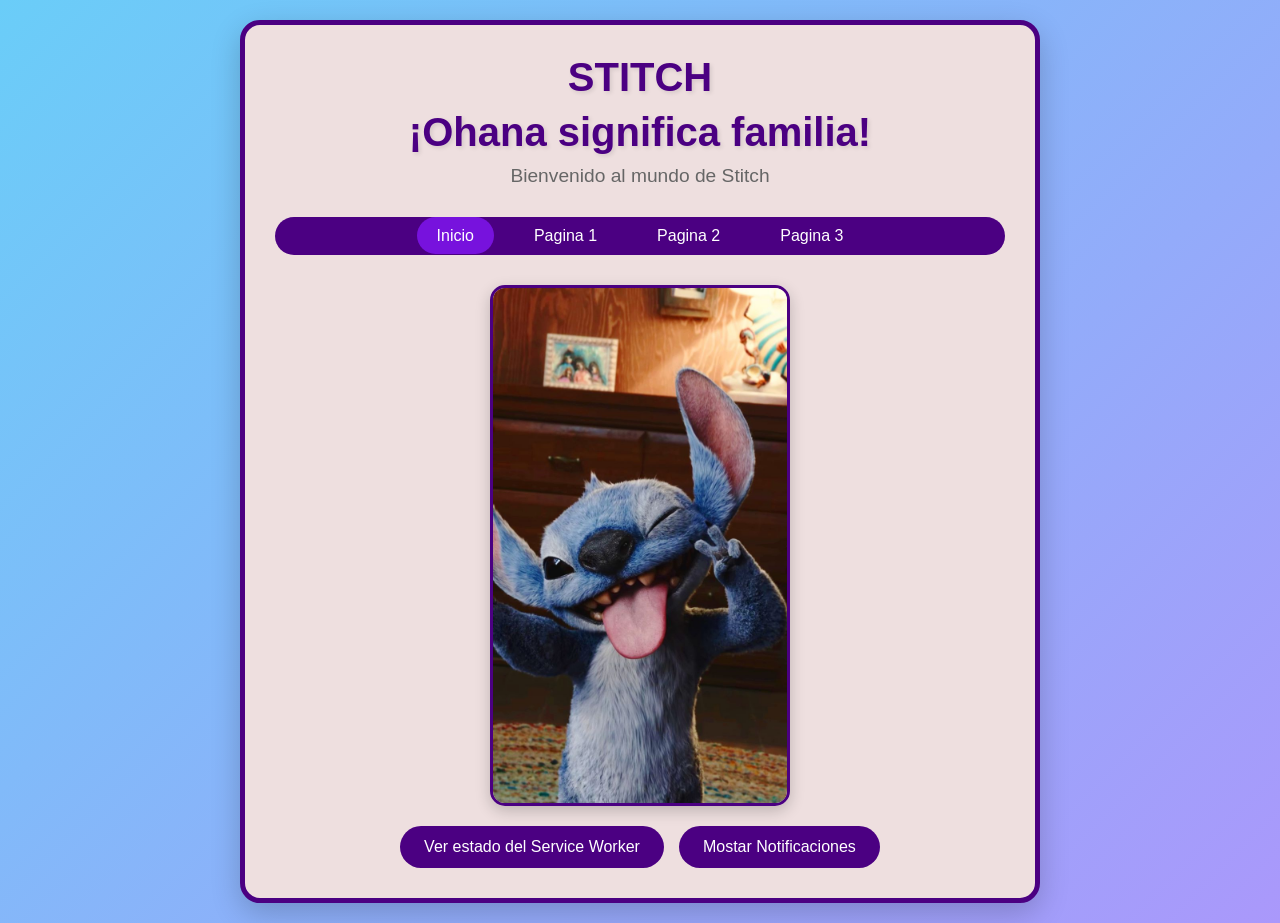
<file: index.html>
<!DOCTYPE html>
<html lang="es">
<head>
    <meta charset="UTF-8">
    <meta name="viewport" content="width=device-width, initial-scale=1.0">
    <title>Sitio web estatico</title>
    <link rel="stylesheet" href="styles.css">
    <link rel="icon" href="Logo.jpg">
</head>
<body>
    <div class="container">
        <h1>STITCH</h1>
        <h1>¡Ohana significa familia!</h1>
        <p class="subtitle">Bienvenido al mundo de Stitch</p>
        <nav>
            <ul>
                <li><a href="index.html" class="active">Inicio</a></li>
                <li><a href="pagina1.html">Pagina 1</a></li>
                <li><a href="pagina2.html">Pagina 2</a></li>
                <li><a href="pagina3.html">Pagina 3</a></li>
            </ul>
        </nav>

            <div class="stitch-image">
                <img src="Imagen1.jpg" alt="Stitch feliz" class="main-img">
            </div>


        <div class="buttons">
            <button id="check">Ver estado del Service Worker</button>
            <button id="btnNotificacion">Mostar  Notificaciones </button>
        </div>
    </div>

    <script src="main.js"></script>
</body>
</html>
</file>
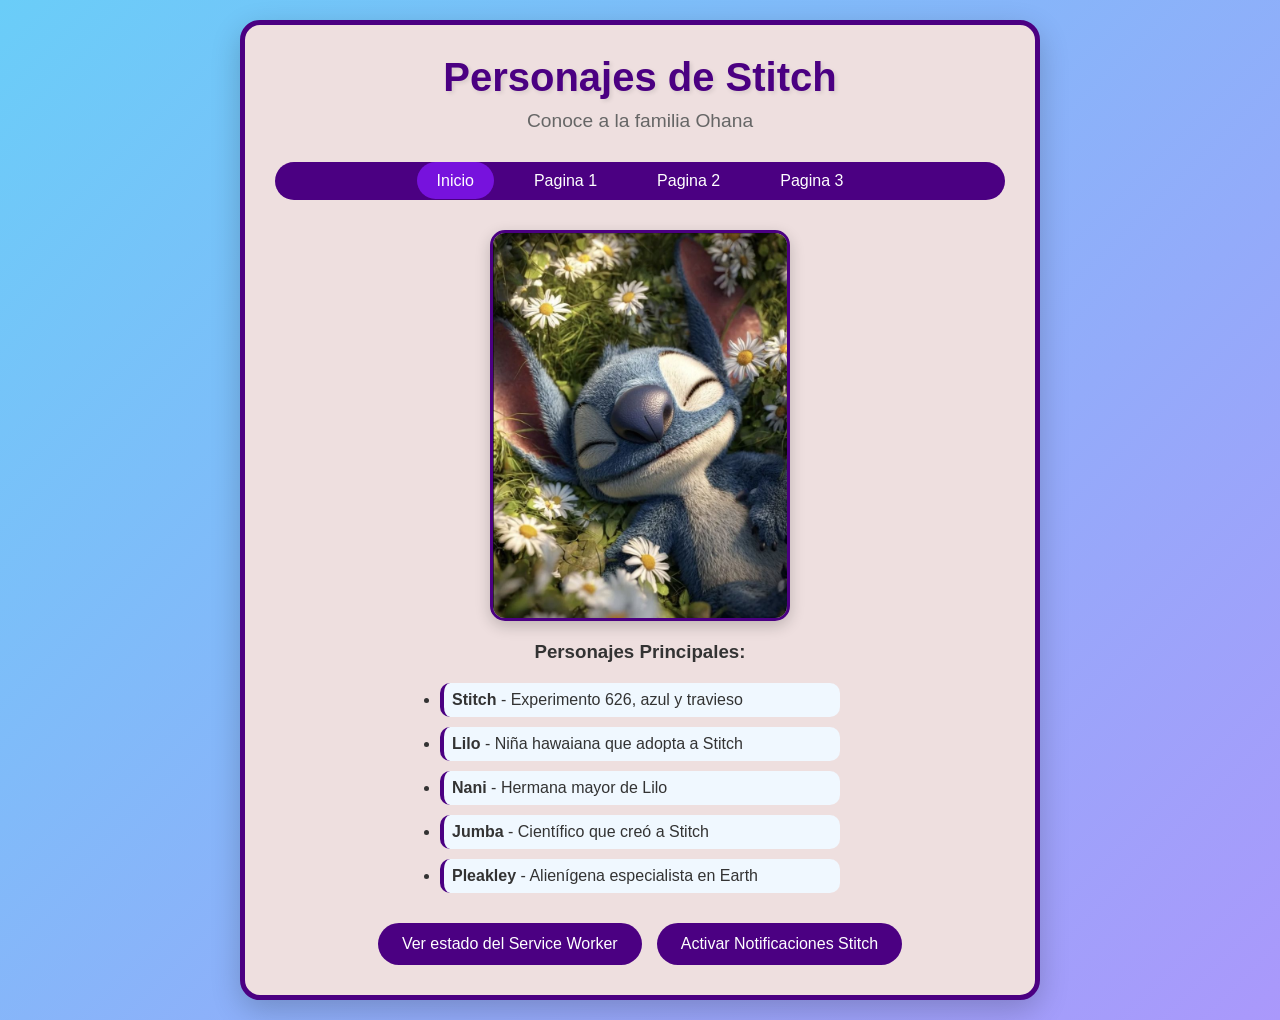
<file: pagina1.html>
<!DOCTYPE html>
<html lang="es">
<head>
    <meta charset="UTF-8">
    <meta name="viewport" content="width=device-width, initial-scale=1.0">
    <title></title>
    <link rel="stylesheet" href="styles.css">
    <link rel="icon" href="Logo.jpg">
</head>
<body>
    <div class="container">
        <h1>Personajes de Stitch</h1>
        <p class="subtitle">Conoce a la familia Ohana</p>
        
        <nav>
            <ul>
                  <li><a href="index.html" class="active">Inicio</a></li>
                <li><a href="pagina1.html">Pagina 1</a></li>
                <li><a href="pagina2.html">Pagina 2</a></li>
                <li><a href="pagina3.html">Pagina 3</a></li>
            </ul>
        </nav>

        <div class="content">
            <div class="stitch-image">
                <img src="Imagen2.jpg" alt="Personajes de Lilo y Stitch" class="main-img">
            </div>
            <h3>Personajes Principales:</h3>
            <ul class="characters-list">
                <li><strong>Stitch</strong> - Experimento 626, azul y travieso</li>
                <li><strong>Lilo</strong> - Niña hawaiana que adopta a Stitch</li>
                <li><strong>Nani</strong> - Hermana mayor de Lilo</li>
                <li><strong>Jumba</strong> - Científico que creó a Stitch</li>
                <li><strong>Pleakley</strong> - Alienígena especialista en Earth</li>
            </ul>
        </div>

        <div class="buttons">
            <button id="check">Ver estado del Service Worker</button>
            <button id="btnNotificacion">Activar Notificaciones Stitch</button>
        </div>
    </div>

    <script src="main.js"></script>
</body>
</html>
</file>
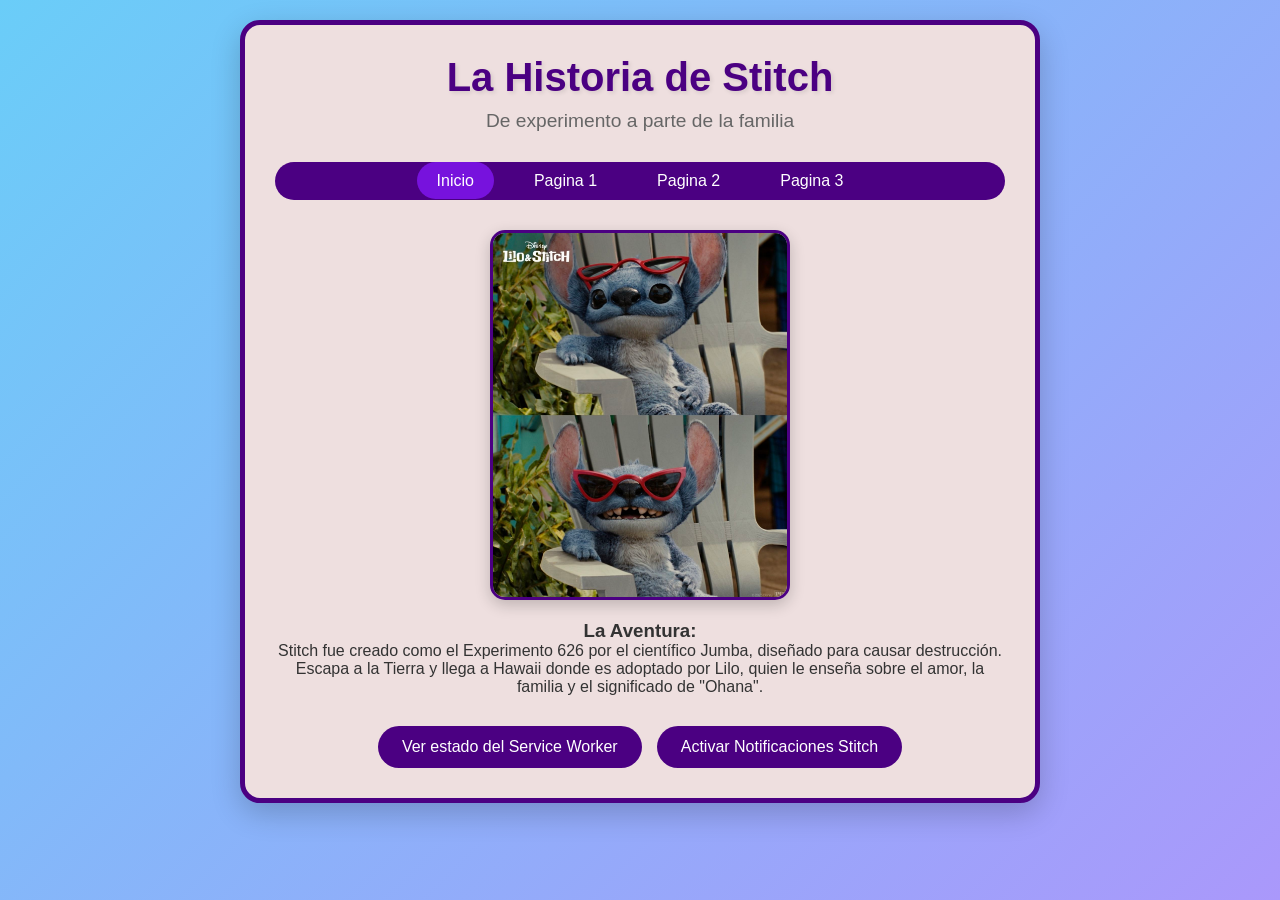
<file: pagina2.html>
<!DOCTYPE html>
<html lang="es">
<head>
    <meta charset="UTF-8">
    <meta name="viewport" content="width=device-width, initial-scale=1.0">
    <title>Historia - Stitch</title>
    <link rel="stylesheet" href="styles.css">
    <link rel="icon" href="Logo.jpg">
</head>
<body>
    <div class="container">
        <h1>La Historia de Stitch</h1>
        <p class="subtitle">De experimento a parte de la familia</p>
        
        <nav>
            <ul>
                 <li><a href="index.html" class="active">Inicio</a></li>
                <li><a href="pagina1.html">Pagina 1</a></li>
                <li><a href="pagina2.html">Pagina 2</a></li>
                <li><a href="pagina3.html">Pagina 3</a></li>
            </ul>
        </nav>

        <div class="content">
            <div class="stitch-image">
                <img src="Imagen3.jpg" alt="Stitch y Lilo" class="main-img">
            </div>
            <h3>La Aventura:</h3>
            <p>Stitch fue creado como el Experimento 626 por el científico Jumba, diseñado para causar destrucción. Escapa a la Tierra y llega a Hawaii donde es adoptado por Lilo, quien le enseña sobre el amor, la familia y el significado de "Ohana".</p>
        </div>

        <div class="buttons">
            <button id="check">Ver estado del Service Worker</button>
            <button id="btnNotificacion">Activar Notificaciones Stitch</button>
        </div>
    </div>

    <script src="main.js"></script>
</body>
</html>
</file>
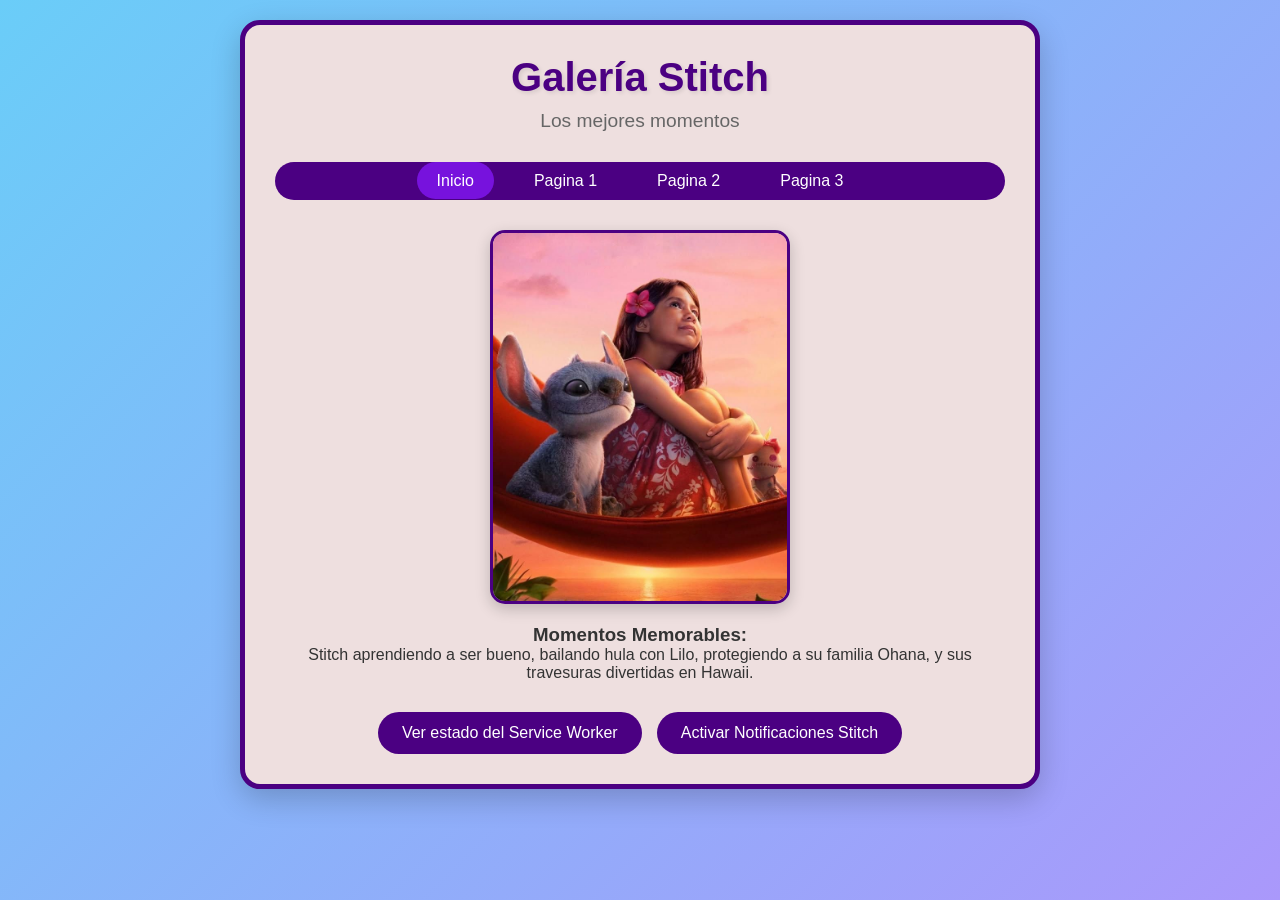
<file: pagina3.html>
<!DOCTYPE html>
<html lang="es">
<head>
    <meta charset="UTF-8">
    <meta name="viewport" content="width=device-width, initial-scale=1.0">
    <title>Galería - Stitch</title>
    <link rel="stylesheet" href="styles.css">
    <link rel="icon" href="Logo.jpg">
</head>
<body>
    <div class="container">
        <h1>Galería Stitch</h1>
        <p class="subtitle">Los mejores momentos</p>
        
        <nav>
            <ul>
                  <li><a href="index.html" class="active">Inicio</a></li>
                <li><a href="pagina1.html">Pagina 1</a></li>
                <li><a href="pagina2.html">Pagina 2</a></li>
                <li><a href="pagina3.html">Pagina 3</a></li>
            </ul>
        </nav>

        <div class="content">
            <div class="stitch-image">
                <img src="Imagen4.jpg" alt="Stitch en la playa" class="main-img">
            </div>
            <h3>Momentos Memorables:</h3>
            <p>Stitch aprendiendo a ser bueno, bailando hula con Lilo, protegiendo a su familia Ohana, y sus travesuras divertidas en Hawaii.</p>
        </div>

        <div class="buttons">
            <button id="check">Ver estado del Service Worker</button>
            <button id="btnNotificacion">Activar Notificaciones Stitch</button>
        </div>
    </div>

    <script src="main.js"></script>
</body>
</html>
</file>
<file: styles.css>
* {
    margin: 0;
    padding: 0;
    box-sizing: border-box;
}

body {
    font-family: 'Comic Sans MS', cursive, sans-serif;
    background: linear-gradient(135deg, #6acdf8, #aa98fb);
    color: #333;
    min-height: 100vh;
    padding: 20px;
}

.container {
    max-width: 800px;
    margin: 0 auto;
    background: rgb(238, 223, 223);
    padding: 30px;
    border-radius: 20px;
    box-shadow: 0 10px 30px rgba(0,0,0,0.2);
    border: 5px solid #4B0082;
}

h1 {
    color: #4B0082;
    text-align: center;
    margin-bottom: 10px;
    font-size: 2.5em;
    text-shadow: 2px 2px 4px rgba(0,0,0,0.1);
}

.subtitle {
    text-align: center;
    color: #666;
    margin-bottom: 30px;
    font-size: 1.2em;
}

nav ul {
    display: flex;
    justify-content: center;
    list-style: none;
    background: #4B0082;
    border-radius: 50px;
    padding: 10px;
    margin-bottom: 30px;
}

nav li {
    margin: 0 10px;
}

nav a {
    color: white;
    text-decoration: none;
    padding: 10px 20px;
    border-radius: 25px;
    transition: all 0.3s ease;
}

nav a:hover, nav a.active {
    background: #7712dd;
    transform: scale(1.1);
}

.content {
    text-align: center;
    margin-bottom: 30px;
}

.stitch-image {
    margin: 20px auto;
    display: flex;
    justify-content: center;
    align-items: center;
}

.main-img {
    max-width: 300px;
    width: 100%;
    height: auto;
    border-radius: 15px;
    border: 3px solid #4B0082;
    box-shadow: 0 5px 15px rgba(0,0,0,0.2);
}

.characters-list {
    text-align: left;
    max-width: 400px;
    margin: 20px auto;
}

.characters-list li {
    margin: 10px 0;
    padding: 8px;
    background: #F0F8FF;
    border-radius: 10px;
    border-left: 4px solid #4B0082;
}

.buttons {
    display: flex;
    justify-content: center;
    gap: 15px;
    flex-wrap: wrap;
}

button {
    background: #4B0082;
    color: white;
    border: none;
    padding: 12px 24px;
    border-radius: 25px;
    cursor: pointer;
    font-size: 16px;
    transition: all 0.3s ease;
    font-family: inherit;
}

button:hover {
    background: #d71be8;
    transform: translateY(-2px);
    box-shadow: 0 5px 15px rgba(0,0,0,0.2);
}

@media (max-width: 600px) {
    .container {
        padding: 20px;
    }
    
    h1 {
        font-size: 2em;
    }
    
    nav ul {
        flex-direction: column;
        align-items: center;
    }
    
    nav li {
        margin: 5px 0;
    }
    
    .main-img {
        max-width: 250px;
    }
    
    .buttons {
        flex-direction: column;
        align-items: center;
    }
    
    button {
        width: 100%;
        max-width: 300px;
    }
}
</file>
